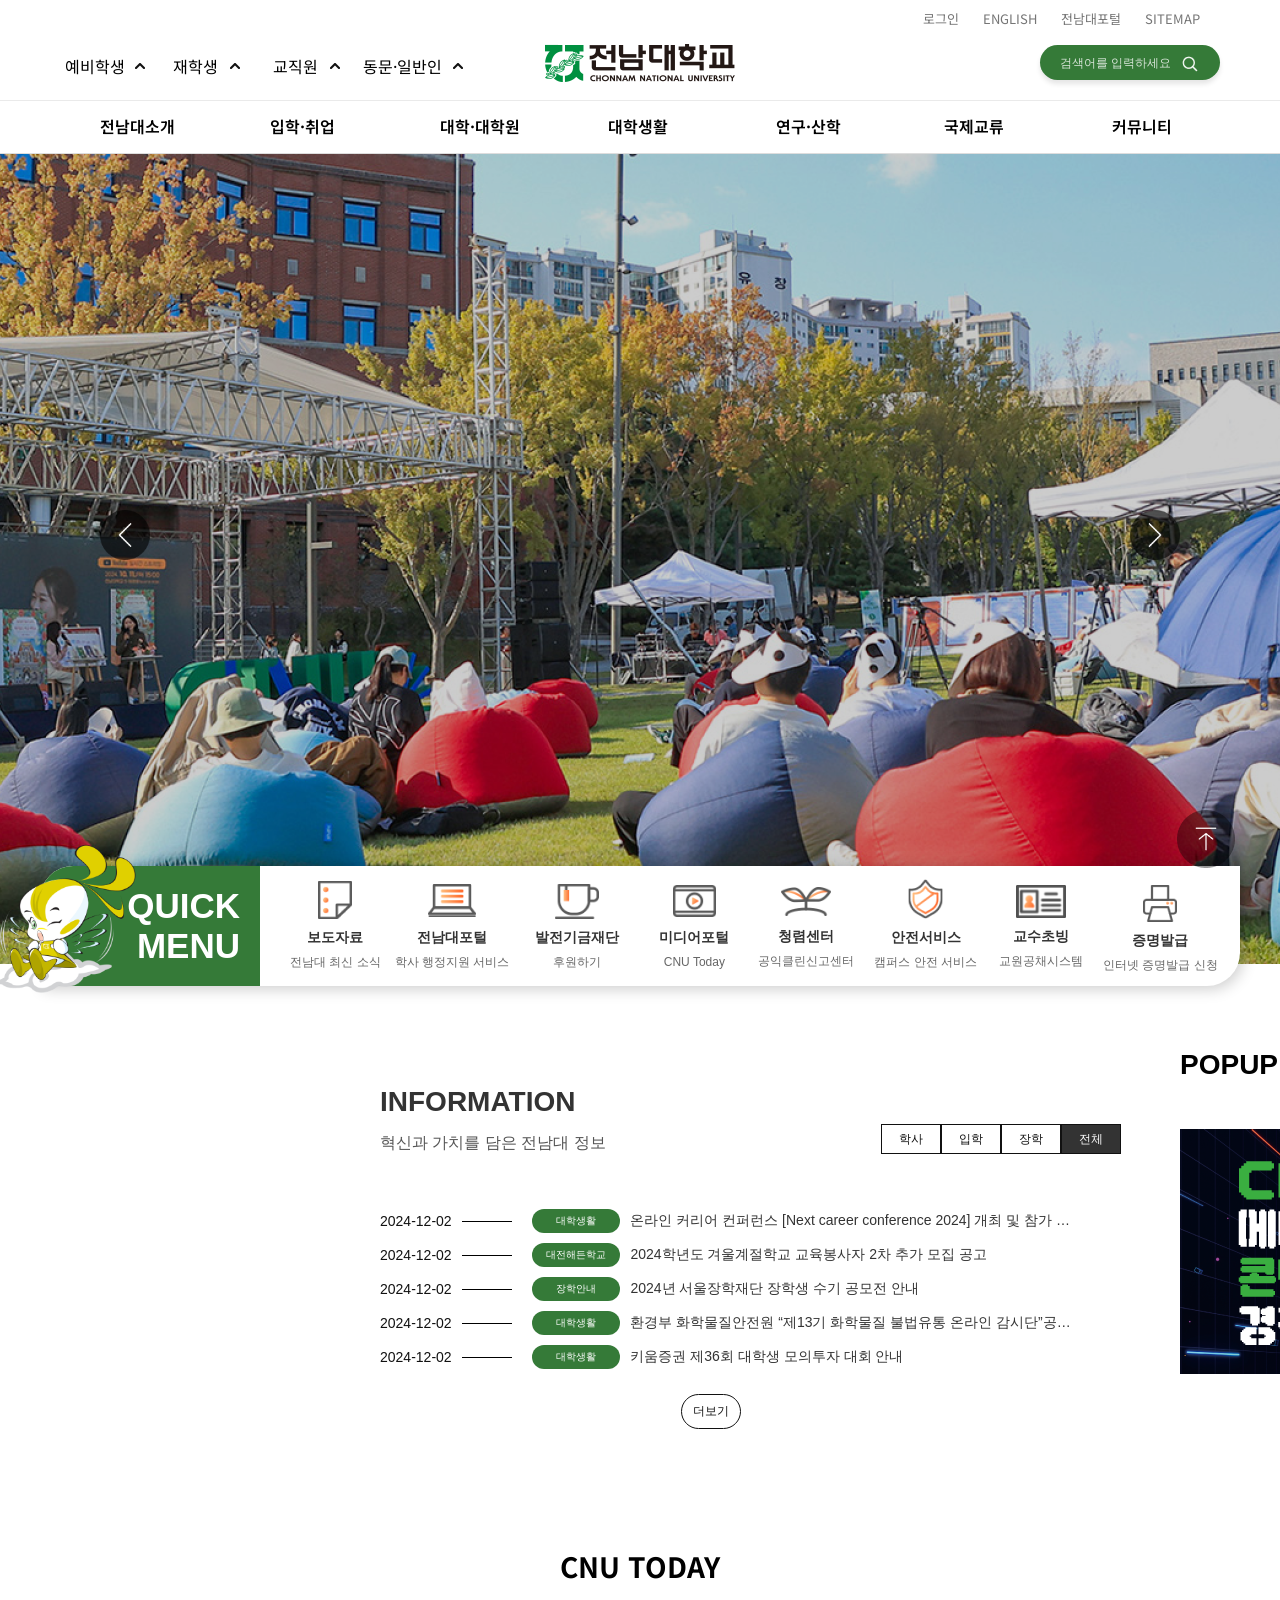
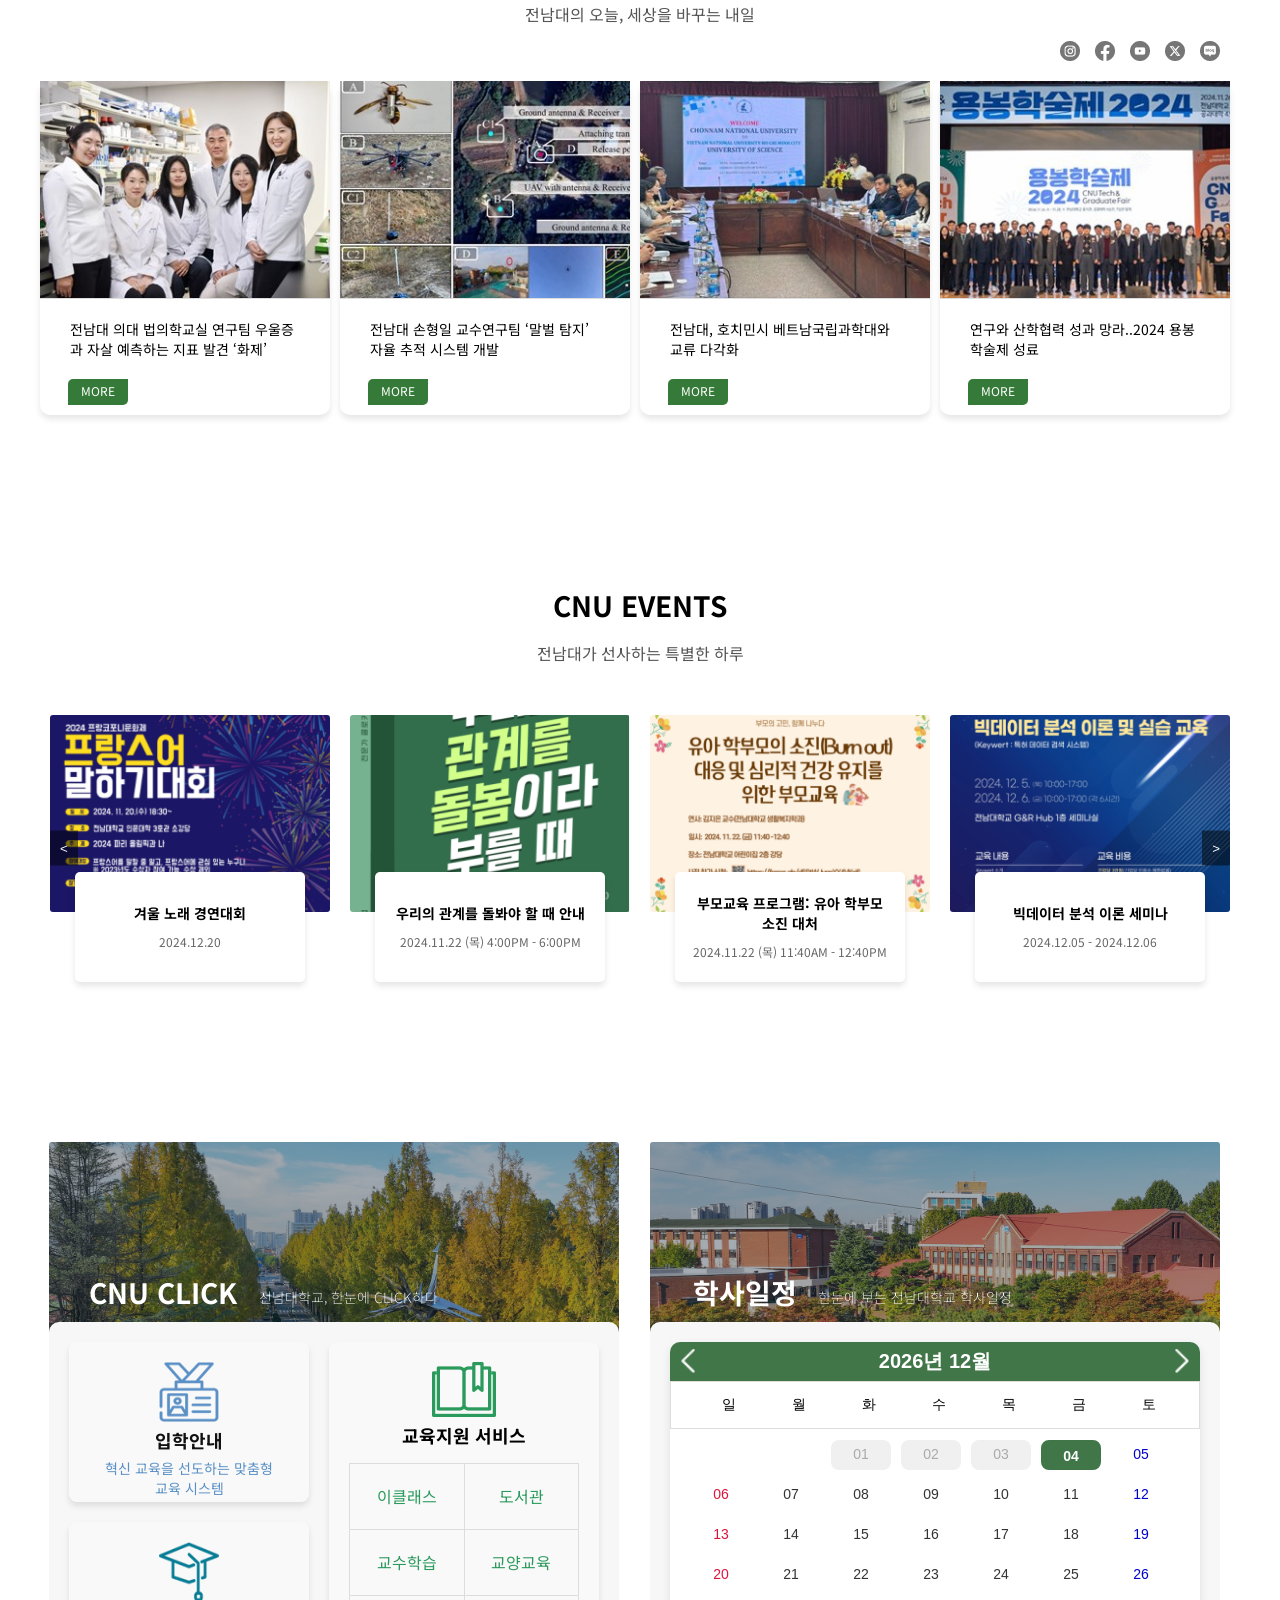
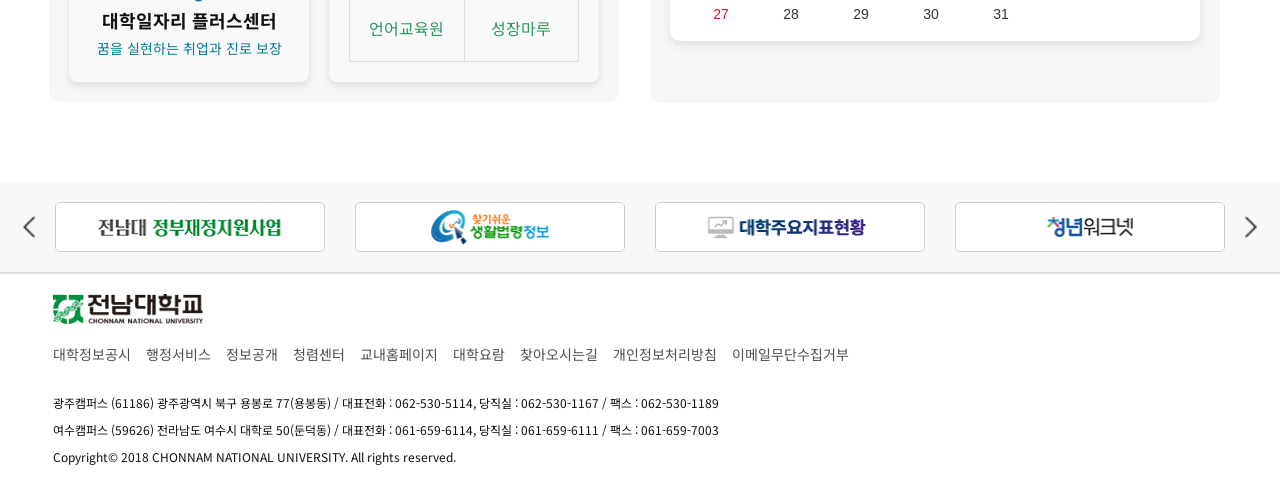
<file: index.html>
<!DOCTYPE html>
<html lang="ko">

<head>
    <meta charset="UTF-8">
    <meta name="viewport" content="width=device-width, initial-scale=1.0">
    <title>CHONNAM NATIONAL UNIVERSITY</title>
    <link rel="stylesheet" href="./css/style.css">
    <script src="./js/jquery-1.9.1.min.js"></script>
    <script type="text/javascript" src="js/jquery.easing.1.3.js"></script>
    <script type="text/javascript" src="js/prefixfree.min.js"></script>
    <script src="./js/script.js"></script>
    <script type="text/javascript" src="https://dapi.kakao.com/v2/maps/sdk.js?appkey=ef06ea5c7c40dff08149bebbe4b039a8"></script>
</head>

<body>
    <div id="top_btn">
        <a href="#"><img src="./img/top_btn.png" width="60" height="60" alt="top_btn"></a>
    </div>
    <header id="header_wrap">
        <div id="header_fixed">
            <div id="header">
                <div id="gnb">
                    <ul class="top_gnb">
                        <li class="freshman_quick">
                            <a href="#none">
                                <span>예비학생</span>
                            </a>
                            <div class="quick_wrap" id="freshman_wrap">
                                <div class="quick_inner_wrap">
                                    <ul>
                                        <li>
                                            <a href="https://admission.jnu.ac.kr/" target="_blank" title="새창열림">학부입학</a>
                                        </li>
                                        <li>
                                            <a href="https://ao.jnu.ac.kr/" target="_blank" title="새창열림">원클릭서비스</a>
                                        </li>
                                        <li>
                                            <a href="https://international.jnu.ac.kr/" target="_blank"
                                                title="새창열림">외국인입학</a>
                                        </li>
                                        <li>
                                            <a href="https://cnutour.jnu.ac.kr/" target="_blank"
                                                title="새창열림">캠퍼스투어신청</a>
                                        </li>
                                    </ul>
                                    <button class="close"></button>
                                </div>
                            </div>
                        </li>
                        <li class="student_quick_on">
                            <a href="#none">
                                <span>재학생</span>
                            </a>
                            <div class="quick_wrap" id="student_wrap">
                                <div class="quick_inner_wrap">
                                    <ul>
                                        <li>
                                            <a href="https://help.jnu.ac.kr/" target="_blank" title="새창열림">원격지원</a>
                                        </li>
                                        <li>
                                            <a href="https://lib.jnu.ac.kr/"        target="_blank" title="새창열림">도서관</a>
                                        </li>
                                        <li>
                                            <a href="https://lec.jnu.ac.kr/" target="_blank" title="새창열림">언어교육원</a>
                                        </li>
                                        <li>
                                            <a href="https://sisul.jnu.ac.kr/" target="_blank" title="새창열림">시설물바로고치미</a>
                                        </li>
                                        <li>
                                            <a href="https://www.jnu.ac.kr/MainUniLife/ProofIssue/RequestproofK"
                                                target="_blank" title="새창열림">증명발급</a>
                                        </li>
                                        <li>
                                            <a href="https://ile.jnu.ac.kr/" target="_blank" title="새창열림">교육혁신본부</a>
                                        </li>
                                        <li>
                                            <a href="https://international.jnu.ac.kr/" target="_blank"
                                                title="새창열림">국제협력본부</a>
                                        </li>
                                    </ul>
                                    <button class="close"></button>
                                </div>
                        </li>
                        <li class="teacher_quick">
                            <a href="#none">
                                <span>교직원</span>
                            </a>
                            <div class="quick_wrap" id="teacher_wrap">
                                <div class="quick_inner_wrap">
                                    <ul>
                                        <li>
                                            <a href="https://ile.jnu.ac.kr/" target="_blank" title="새창열림">교육혁신본부</a>
                                        </li>
                                        <li>
                                            <a href="https://lib.jnu.ac.kr/" target="_blank" title="새창열림">도서관</a>
                                        </li>
                                        <li>
                                            <a href="https://www.jnu.ac.kr/MainUniLife/InforService/PCHospital"
                                                target="_blank" title="새창열림">PC병원</a>
                                        </li>
                                        <li>
                                            <a href="https://www.jnu.ac.kr/MainUniLife/ProofIssue/RequestproofK"
                                                target="_blank" title="새창열림">증명발급</a>
                                        </li>
                                        <li>
                                            <a href="https://portal.jnu.ac.kr/Helpdesk/itsm/" target="_blank"
                                                title="새창열림">서비스데스크</a>
                                        </li>
                                        <li>
                                            <a href="http://sisul.jnu.ac.kr/" target="_blank" title="새창열림">시설물바로고치미</a>
                                        </li>
                                    </ul>
                                    <button class="close"></button>
                                </div>
                        </li>
                        <li class="normal_quick">
                            <a href="#none">
                                <span>동문·일반인</span>
                            </a>
                            <div class="quick_wrap" id="normal_wrap">
                                <div class="quick_inner_wrap">
                                    <ul>
                                        <li>
                                            <a href="http://home.jnu.ac.kr/" target="_blank" title="새창열림">총동창회</a>
                                        </li>
                                        <li>
                                            <a href="http://fund.jnu.ac.kr/" target="_blank" title="새창열림">발전기금</a>
                                        </li>
                                        <li>
                                            <a href="https://sle.jnu.ac.kr/" target="_blank" title="새창열림">평생교육원</a>
                                        </li>
                                        <li>
                                            <a href="http://sports.jnu.ac.kr/" target="_blank" title="새창열림">스포츠센터</a>
                                        </li>
                                    </ul>
                                    <button class="close"></button>
                                </div>
                            </div>
                        </li>
                    </ul>

                    <h1 class="logo">
                        <span>전남대학교</span>
                        <a href="https://www.jnu.ac.kr/jnumain.aspx">
                            <img src="./img/logo.png" width="190" height="38" alt="전남대학교 로고">
                        </a>
                    </h1>

                    <ul class="top_menu">
                        <li class="top_menu1"><a href="https://sso.jnu.ac.kr/Idp/Login.aspx">로그인</a></li>
                        <li class="top_menu2"><a href="https://global.jnu.ac.kr/jnumain_en.aspx">ENGLISH</a></li>
                        <li class="top_menu3"><a href="https://portal.jnu.ac.kr/">전남대포털</a></li>
                        <li class="top_menu4"><a href="https://www.jnu.ac.kr/MainGuide/Sitemap/Sitemap.aspx">SITEMAP</a>
                        </li>
                    </ul>

                    <div class="search">
                        <form action="https://search.jnu.ac.kr/search.jsp" method="post" name="search" target="_blank">
                            <input type="text" name="word" id="keyword" placeholder="검색어를 입력하세요.">
                            <button type="submit">
                                <img src="./img/search.png" alt="검색" />
                            </button>
                        </form>
                    </div>


                </div>

            </div>
            <!-- lnb영역 -->
            <nav id="top_menu_wrap">
                <div class="drop_bg"></div>
                <div class="bg_menu">
                    <ul class="depth">
                        <li><!-- menu1 -->
                            <a href="https://www.jnu.ac.kr/MainIntro/President/Greeting" class="depth_01_link">
                                <span class="depth_tit">전남대소개</span>
                            </a>
                            <div class="sub">
                                <div class="depth_info">
                                    <p>
                                        <strong>전남대소개</strong>
                                        <span>CHONNAM <br> NATIONAL UNIVERSITY</span>
                                    </p>
                                </div>
                                <div class="headerBg">
                                    <ul id="gnbMenu1" class="depth_02">
                                        <li>
                                            <a href="#none">
                                                <span>열린총장실</span>
                                            </a>
                                            <ul class="lnbMenu">
                                                <li>
                                                    <a href="#none">
                                                        <span>인사말</span>
                                                    </a>
                                                </li>
                                                <li>
                                                    <a href="#none">
                                                        <span>역대총장</span>
                                                    </a>
                                                </li>
                                                <li>
                                                    <a href="#none">
                                                        <span>총장동정</span>
                                                    </a>
                                                </li>
                                                <li>
                                                    <a href="#none">
                                                        <span>신문고</span>
                                                    </a>
                                                </li>
                                            </ul>
                                        </li>
                                        <li>
                                            <a href="#none">
                                                <span>대학소개</span>
                                            </a>
                                            <ul class="lnbMenu">
                                                <li>
                                                    <a href="#none">
                                                        <span>대학역사</span>
                                                    </a>
                                                </li>
                                                <li>
                                                    <a href="#none">
                                                        <span>대학상징</span>
                                                    </a>
                                                </li>
                                                <li>
                                                    <a href="#none">
                                                        <span>대학보도자료</span>
                                                    </a>
                                                </li>
                                                <li>
                                                    <a href="#none">
                                                        <span>대학현황</span>
                                                    </a>
                                                </li>
                                            </ul>
                                        </li>
                                        <li>
                                            <a href="#none">
                                                <span>대학기관</span>
                                            </a>
                                            <ul class="lnbMenu">
                                                <li>
                                                    <a href="#none">
                                                        <span>조직도</span>
                                                    </a>
                                                </li>
                                                <li>
                                                    <a href="#none">
                                                        <span>대학본부</span>
                                                    </a>
                                                </li>
                                                <li>
                                                    <a href="#none">
                                                        <span>지원시설</span>
                                                    </a>
                                                </li>
                                                <li>
                                                    <a href="#none">
                                                        <span>연구기관</span>
                                                    </a>
                                                </li>
                                            </ul>
                                        </li>
                                        <li>
                                            <a href="#none">
                                                <span>캠퍼스안내</span>
                                            </a>
                                            <ul class="lnbMenu">
                                                <li>
                                                    <a href="./index2.html">
                                                        <span>찾아오시는길</span>
                                                    </a>
                                                </li>
                                                <li>
                                                    <a href="#none">
                                                        <span>캠퍼스안내</span>
                                                    </a>
                                                </li>
                                                <li>
                                                    <a href="https://518trail.jnu.ac.kr/" target="_blank">
                                                        <span>전남대학교
                                                            민주길</span>
                                                    </a>
                                                </li>
                                                <li>
                                                    <a href="#none">
                                                        <span>교내주차</span>
                                                    </a>
                                                </li>
                                            </ul>
                                        </li>
                                    </ul>
                                </div>

                            </div>
                        </li>
                        <li><!-- menu2 -->
                            <a href="https://www.jnu.ac.kr/MainIntro/President/Greeting" class="depth_01_link">
                                <span class="depth_tit">입학·취업</span>
                            </a>
                            <div class="sub">
                                <div class="depth_info">
                                    <p>
                                        <strong>입학·취업</strong>
                                        <span>CHONNAM NATIONAL UNIVERSITY</span>
                                    </p>
                                </div>
                                <div class="headerBg">
                                    <ul id="gnbMenu2" class="depth_03">
                                        <li>
                                            <a href="#none">
                                                <span>입학안내</span>
                                            </a>
                                            <ul class="lnbMenu">
                                                <li>
                                                    <a href="#none">
                                                        <span>학부입시</span>
                                                    </a>
                                                </li>
                                                <li>
                                                    <a href="#none">
                                                        <span>대학원입시</span>
                                                    </a>
                                                </li>
                                                <li>
                                                    <a href="#none">
                                                        <span>원클릭서비스</span>
                                                    </a>
                                                </li>
                                                <li>
                                                    <a href="#none">
                                                        <span>International
                                                            Admission</span>
                                                    </a>
                                                </li>
                                            </ul>
                                        </li>
                                        <li>
                                            <a href="#none">
                                                <span>취업안내</span>
                                            </a>
                                            <ul class="lnbMenu">
                                                <li>
                                                    <a href="#none">
                                                        <span>취업·진로포털</span>
                                                    </a>
                                                </li>
                                                <li>
                                                    <a href="#none">
                                                        <span>현장실습</span>
                                                    </a>
                                                </li>
                                                <li>
                                                    <a href="#none">
                                                        <span>대학일자리플러스센터 재학생 맞춤형 고용서비스</span>
                                                    </a>
                                                </li>
                                                <li>
                                                    <a href="#none">
                                                        <span>구인신청</span>
                                                    </a>
                                                </li>
                                            </ul>
                                        </li>
                                    </ul>
                                </div>

                            </div>
                        </li>
                        <li><!-- menu3 -->
                            <a href="https://www.jnu.ac.kr/MainUniversity/University/Uni_Total" class="depth_02_link">
                                <span class="depth_tit">대학·대학원</span>
                            </a>
                            <div class="sub">
                                <div class="depth_info">
                                    <p>
                                        <strong>대학·대학원</strong>
                                        <span>CHONNAM NATIONAL UNIVERSITY</span>
                                    </p>
                                </div>
                                <div class="headerBg">
                                    <ul id="gnbMenu3" class="depth_04">
                                        <li>
                                            <a href="#none">
                                                <span>대학·학부</span>
                                            </a>
                                        </li>
                                        <li>
                                            <a href="https://www.jnu.ac.kr/MainUniversity/University/Uni_Total"
                                                target="_blank">
                                                <span>대학·학부(과)</span>
                                            </a>
                                            <ul class="lnbMenu">
                                                <li>
                                                    <a href="https://www.jnu.ac.kr/MainUniversity/University/Uni_Total"
                                                        target="_blank">
                                                        <span>대학·학부(과)</span>
                                                    </a>
                                                </li>
                                                <li>
                                                    <a href="#none">
                                                        <span>간호대학</span>
                                                    </a>
                                                </li>
                                                <li>
                                                    <a href="#none">
                                                        <span>경영대학</span>
                                                    </a>
                                                </li>
                                                <li>
                                                    <a href="#none">
                                                        <span>공과대학</span>
                                                    </a>
                                                </li>
                                                <li>
                                                    <a href="#none">
                                                        <span>농업생명과학대학</span>
                                                    </a>
                                                </li>
                                            </ul>
                                        </li>
                                        <li>
                                            <a href="https://webgs.jnu.ac.kr/IndexMain.aspx">
                                                <span>대학원</span>
                                            </a>
                                        </li>
                                        <li>
                                            <a href="#none">
                                                <span>전문대학원</span>
                                            </a>
                                            <ul class="lnbMenu">
                                                <li>
                                                    <a href="#none">
                                                        <span>경영전문대학원</span>
                                                    </a>
                                                </li>
                                                <li>
                                                    <a href="#none">
                                                        <span>문화전문대학원</span>
                                                    </a>
                                                </li>
                                                <li>
                                                    <a href="#none">
                                                        <span>치의학전문대학원</span>
                                                    </a>
                                                </li>
                                                <li>
                                                    <a href="#none">
                                                        <span>법학전문대학원</span>
                                                    </a>
                                                </li>
                                            </ul>
                                        </li>
                                        <li>
                                            <a href="#none">
                                                <span>특수대학원</span>
                                            </a>
                                            <ul class="lnbMenu">
                                                <li>
                                                    <a href="#none">
                                                        <span>교육대학원</span>
                                                    </a>
                                                </li>
                                                <li>
                                                    <a href="#none">
                                                        <span>산업대학원</span>
                                                    </a>
                                                </li>
                                                <li>
                                                    <a href="#none">
                                                        <span>정책대학원</span>
                                                    </a>
                                                </li>
                                                <li>
                                                    <a href="#none">
                                                        <span>식물방역대학원</span>
                                                    </a>
                                                </li>
                                            </ul>
                                        </li>
                                    </ul>
                                </div>

                            </div>
                        </li>
                        <li><!-- menu4 -->
                            <a href="https://www.jnu.ac.kr/WebApp/web/HOM/TOP/Schedule300.aspx" class="depth_04_link">
                                <span class="depth_tit">대학생활</span>
                            </a>
                            <div class="sub">
                                <div class="depth_info">
                                    <p>
                                        <strong>대학생활</strong>
                                        <span>CHONNAM NATIONAL UNIVERSITY
                                        </span>
                                    </p>
                                </div>
                                <div class="headerBg">
                                    <ul id="gnbMenu4" class="depth_05">
                                        <li>
                                            <a href="#none">
                                                <span>학사정보</span>
                                            </a>
                                            <ul class="lnbMenu">
                                                <li>
                                                    <a href="#none">
                                                        <span>학사일정</span>
                                                    </a>
                                                </li>
                                                <li>
                                                    <a href="#none">
                                                        <span>수강신청</span>
                                                    </a>
                                                </li>
                                                <li>
                                                    <a href="#none">
                                                        <span>수업성적</span>
                                                    </a>
                                                </li>
                                                <li>
                                                    <a href="#none">
                                                        <span>학적</span>
                                                    </a>
                                                </li>
                                            </ul>
                                        </li>
                                        <li>
                                            <a href="#none">
                                                <span>장학/학자금융자</span>
                                            </a>
                                            <ul class="lnbMenu">
                                                <li>
                                                    <a href="#none">
                                                        <span>장학일반</span>
                                                    </a>
                                                </li>
                                                <li>
                                                    <a href="#none">
                                                        <span>교내장학금</span>
                                                    </a>
                                                </li>
                                                <li>
                                                    <a href="#none">
                                                        <span>교외장학금</span>
                                                    </a>
                                                </li>
                                                <li>
                                                    <a href="#none">
                                                        <span>학자금대출안내</span>
                                                    </a>
                                                </li>
                                            </ul>
                                        </li>
                                        <li>
                                            <a href="#none">
                                                <span>교육지원</span>
                                            </a>
                                            <ul class="lnbMenu">
                                                <li>
                                                    <a href="#none">
                                                        <span>인재상 및 핵심역량</span>
                                                    </a>
                                                </li>
                                                <li>
                                                    <a href="#none">
                                                        <span>교육과정</span>
                                                    </a>
                                                </li>
                                                <li>
                                                    <a href="">
                                                        <span>평생교육사자격제도</span>
                                                    </a>
                                                </li>
                                                <li>
                                                    <a href="">
                                                        <span>학점은행제</span>
                                                    </a>
                                                </li>
                                            </ul>
                                        </li>
                                        <li>
                                            <a href="#none">
                                                <span>교직정보</span>
                                            </a>
                                            <ul class="lnbMenu">
                                                <li>
                                                    <a href="#none">
                                                        <span>교직과정</span>
                                                    </a>
                                                </li>
                                                <li>
                                                    <a href="#none">
                                                        <span>입학년도 결정기준</span>
                                                    </a>
                                                </li>
                                                <li>
                                                    <a href="#none">
                                                        <span>교직이수자선발</span>
                                                    </a>
                                                </li>
                                                <li>
                                                    <a href="#none">
                                                        <span>교원자격증 취득요건</span>
                                                    </a>
                                                </li>
                                            </ul>
                                        </li>
                                        <li>
                                            <a href="#none">
                                                <span>후생복지</span>
                                            </a>
                                            <ul class="lnbMenu">
                                                <li>
                                                    <a href="#none">
                                                        <span>학교버스</span>
                                                    </a>
                                                </li>
                                                <li>
                                                    <a href="#none">
                                                        <span>도서관이용</span>
                                                    </a>
                                                </li>
                                                <li>
                                                    <a href="#none">
                                                        <span>생활관(기숙사)</span>
                                                    </a>
                                                </li>
                                            </ul>
                                        </li>
                                    </ul>
                                </div>

                            </div>
                        </li>
                        <li><!-- menu5 -->
                            <a href="https://sanhak.jnu.ac.kr/sanhak/index.do" class="depth_05_link">
                                <span class="depth_tit">연구·산학</span>
                            </a>
                            <div class="sub">
                                <div class="depth_info">
                                    <p>
                                        <strong>연구·산학</strong>
                                        <span>CHONNAM NATIONAL UNIVERSITY
                                        </span>
                                    </p>
                                </div>
                                <div class="headerBg">
                                    <ul id="gnbMenu5" class="depth_06">
                                        <li>
                                            <a href="#none">
                                                <span>연구소식</span>
                                            </a>
                                        </li>
                                        <li>
                                            <a href="#none">
                                                <span>SciVal(연구성과분석솔루션)산학협력단</span>
                                            </a>
                                            <ul class="lnbMenu">
                                                <li>
                                                    <a href="#none">
                                                        <span>연구지원 및 산학협력</span>
                                                    </a>
                                                </li>
                                                <li>
                                                    <a href="#none">
                                                        <span>지적재산권</span>
                                                    </a>
                                                </li>
                                                <li>
                                                    <a href="#none">
                                                        <span>기술이전</span>
                                                    </a>
                                                </li>
                                                <li>
                                                    <a href="#none">
                                                        <span>창업보육</span>
                                                    </a>
                                                </li>
                                            </ul>
                                        </li>
                                        <li>
                                            <a href="#none">
                                                <span>연구소 및 사업단</span>
                                            </a>
                                            <ul class="lnbMenu">
                                                <li>
                                                    <a href="#none">
                                                        <span>연구소현황</span>
                                                    </a>
                                                </li>
                                                <li>
                                                    <a href="#none">
                                                        <span>사업단현황</span>
                                                    </a>
                                                </li>
                                            </ul>
                                        </li>
                                        <li>
                                            <a href="#none">
                                                <span>연구지원시설</span>
                                            </a>
                                            <ul class="lnbMenu">
                                                <li>
                                                    <a href="#none">
                                                        <span>공동실험실습관</span>
                                                    </a>
                                                </li>
                                                <li>
                                                    <a href="#none">
                                                        <span>연구실안전관리센터</span>
                                                    </a>
                                                </li>
                                                <li>
                                                    <a href="#none">
                                                        <span>인프라활용지원센터</span>
                                                    </a>
                                                </li>
                                            </ul>
                                        </li>
                                    </ul>
                                </div>

                            </div>
                        </li>
                        <li><!-- menu6 -->
                            <a href="https://international.jnu.ac.kr/IndexMain.aspx" class="depth_06_link">
                                <span class="depth_tit" id="international">국제교류</span>
                            </a>
                        </li>
                        <li><!-- menu7 -->
                            <a href="https://www.jnu.ac.kr/WebApp/web/HOM/COM/Board/board.aspx?boardID=5"
                                class="depth_07_link">
                                <span class="depth_tit">커뮤니티</span>
                            </a>
                            <div class="sub">
                                <div class="depth_info">
                                    <p>
                                        <strong>커뮤니티</strong>
                                        <span>CHONNAM NATIONAL UNIVERSITY</span>
                                    </p>
                                </div>
                                <div class="headerBg">
                                    <ul id="gnbMenu7" class="depth_08">
                                        <li>
                                            <a href="#none">
                                                <span>공지사항</span>
                                            </a>
                                            <ul class="lnbMenu">
                                                <li>
                                                    <a href="#none">
                                                        <span>공지사항</span>
                                                    </a>
                                                </li>
                                                <li>
                                                    <a href="#none">
                                                        <span>코로나19 안내</span>
                                                    </a>
                                                </li>
                                            </ul>
                                        </li>
                                        <li>
                                            <a href="#none">
                                                <span>묻고답하기</span>
                                            </a>
                                            <ul class="lnbMenu">
                                                <li>
                                                    <a href="#none">
                                                        <span>FAQ</span>
                                                    </a>
                                                </li>
                                                <li>
                                                    <a href="#none">
                                                        <span>Q&A</span>
                                                    </a>
                                                </li>
                                            </ul>
                                        </li>
                                        <li>
                                            <a href="#none">
                                                <span>생활광장</span>
                                            </a>
                                            <ul class="lnbMenu">
                                                <li>
                                                    <a href="#none">
                                                        <span>알뜰장터</span>
                                                    </a>
                                                </li>
                                                <li>
                                                    <a href="#none">
                                                        <span>주거정보</span>
                                                    </a>
                                                </li>
                                                <li>
                                                    <a href="#none">
                                                        <span>아르바이트</span>
                                                    </a>
                                                </li>
                                            </ul>
                                        </li>
                                        <li>
                                            <a href="#none">
                                                <span>사랑방</span>
                                            </a>
                                            <ul class="lnbMenu">
                                                <li>
                                                    <a href="#none">
                                                        <span>인터넷은사랑을싣고</span>
                                                    </a>
                                                </li>
                                                <li>
                                                    <a href="#none">
                                                        <span>칭찬릴레이(이달의 전남대인)</span>
                                                    </a>
                                                </li>
                                            </ul>
                                        </li>
                                        <li>
                                            <a href="#none">
                                                <span>자료실</span>
                                            </a>
                                            <ul class="lnbMenu">
                                                <li>
                                                    <a href="#none">
                                                        <span>학부서식</span>
                                                    </a>
                                                </li>
                                                <li>
                                                    <a href="#none">
                                                        <span>대학원서식</span>
                                                    </a>
                                                </li>
                                            </ul>
                                        </li>
                                    </ul>
                                </div>
                            </div>
                        </li>
                    </ul>
                </div>
            </nav>
        </div>
    </header>
    <div id="wrap">
        <div id="brandVisual">
            <ul>
                <li class="visual_0"><a href="#none">배너이미지1</a></li>
                <li class="visual_1"><a href="#none">배너이미지2</a></li>
                <li class="visual_2"><a href="#none">배너이미지3</a></li>
            </ul>
        </div>

        <div class="btnImg">
            <img src="./img/slide_left.png" class="prev" width="50" height="50" alt="" />
            <img src="./img/slide_right.png" class="next" width="50" height="50" alt="" />

        </div>

        <ul id="buttonList">
            <li><a href="#none">배너1</a></li>
            <li><a href="#none">배너2</a></li>
            <li><a href="#none">배너3</a></li>
        </ul>
    </div>
    <button id="playPauseBtn" class="play" no-repeat center center;></button>

    <!-- quick-menu section -->
    <section class="quick-menu">
        <div class="quick-menu-wrapper">
            <img src="./img/quick-icon.png" alt="Quick Menu Icon">
            <div class="quick-menu-icon">
                <p>QUICK<br>MENU</p>
            </div>
            <ul class="quick-menu-list">
                <li class="news-icon">
                    <a href="https://www.jnu.ac.kr/WebApp/web/HOM/COM/Board/board.aspx?boardID=49">
                        <img src="./img/news-icon.png" alt="보도자료">
                        <p>보도자료</p>
                        <span>전남대 최신 소식</span>
                    </a>
                </li>
                <li class="portal-icon">
                    <a href="https://sso.jnu.ac.kr/Idp/Login.aspx">
                        <img src="./img/portal-icon.png" alt="전남대포털">
                        <p>전남대포털</p>
                        <span>학사 행정지원 서비스</span>
                    </a>
                </li>
                <li class="donation-icon">
                    <a href="https://fund.jnu.ac.kr/fund/index.do">
                        <img src="./img/donation-icon.png" alt="발전기금재단">
                        <p>발전기금재단</p>
                        <span>후원하기</span>
                    </a>
                </li>
                <li class="media-icon">
                    <a href="https://cnutoday.jnu.ac.kr/IndexMain.aspx">
                        <img src="./img/media-icon.png" alt="미디어포털">
                        <p>미디어포털</p>
                        <span>CNU Today</span>
                    </a>
                </li>
                <li class="complaint-icon">
                    <a href="https://www.jnu.ac.kr/MainUniversity30/Clean/Clean_Guide">
                        <img src="./img/complaint-icon.png" alt="청렴센터">
                        <p>청렴센터</p>
                        <span>공익클린신고센터</span>
                    </a>
                </li>
                <li class="safety-icon">
                    <a href="https://www.jnu.ac.kr/MainIntro/CampusInfo/CampusSafeService">
                        <img src="./img/safety-icon.png" alt="안전서비스">
                        <p>안전서비스</p>
                        <span>캠퍼스 안전 서비스</span>
                    </a>
                </li>
                <li class="professor-icon">
                    <a href="https://hangj.jnu.ac.kr/iciw/index.aspx">
                        <img src="./img/professor-icon.png" alt="교수추천">
                        <p>교수초빙</p>
                        <span>교원공채시스템</span>
                    </a>
                </li>
                <li class="certificate-icon">
                    <a href="https://www.jnu.ac.kr/MainUniLife/ProofIssue/RequestproofK">
                        <img src="./img/certificate-icon.png" alt="증명발급">
                        <p>증명발급</p>
                        <span>인터넷 증명발급 신청</span>
                    </a>
                </li>
            </ul>
        </div>
    </section>


    <!-- information & popup zone -->
    <section class="information">
        <h2>INFORMATION</h2>
        <p class="subtitle">혁신과 가치를 담은 전남대 정보</p>
        <div class="menu-buttons">
            <button id="academicBtn">학사</button>
            <button id="admissionBtn">입학</button>
            <button id="scholarshipBtn">장학</button>
            <button id="allBtn">전체</button>
        </div>

        <div class="information-list">

            <!-- 학사 관련 공지사항 -->
            <div id="academic-notices" class="notice-category">
                <div class="information-wrapper">
                    <ul>
                        <li class="academic-notices1">
                            <a href="#none">
                                <span class="board-date">2024-02-06
                                    <img class="line-image" src="./img/information_line.png" alt="line">
                                </span>
                                <div class="category">
                                    <p>대학생활</p>
                                </div>
                                <h3 class="board-title">2024학년도 대학생활자료 안내</h3>
                            </a>
                        </li>
                    </ul>
                </div>
            </div>

            <!-- 입학 관련 공지사항 -->
            <div id="admission-notices" class="notice-category">
                <div class="information-wrapper">
                    <ul>
                        <li class="admission-notices1">
                            <a href="#none">
                                <span class="board-date">2024-12-02
                                    <img class="line-image" src="./img/information_line.png" alt="line">
                                </span>
                                <div class="category">
                                    <p>공통</p>
                                </div>
                                <h3 class="board-title">2025학년도 수시모집 학생부위주전형 면접 응시 확인서 출력 안내</h3>
                            </a>
                        </li>
                        <li class="admission-notices2">
                            <a href="#none">
                                <span class="board-date">2024-11-27
                                    <img class="line-image" src="./img/information_line.png" alt="line">
                                </span>
                                <div class="category">
                                    <p>공통</p>
                                </div>
                                <h3 class="board-title">수험생 및 수험생 가족 생활관 이용 안내</h3>
                            </a>
                        </li>
                        <li class="admission-notices3">
                            <a href="#none">
                                <span class="board-date">2024-11-24
                                    <img class="line-image" src="./img/information_line.png" alt="line">
                                </span>
                                <div class="category">
                                    <p>일반/학사편입</p>
                                </div>
                                <h3 class="board-title">2025학년도 편입학(일반/학사)전형 모집요강 공고</h3>
                            </a>
                        </li>
                        <li class="admission-notices4">
                            <a href="#none">
                                <span class="board-date">2024-11-18
                                    <img class="line-image" src="./img/information_line.png" alt="line">
                                </span>
                                <div class="category">
                                    <p>수시모집</p>
                                </div>
                                <h3 class="board-title">2025학년도 수시모집 면접 및 실기고사 응시확인서 출력 안내</h3>
                            </a>
                        </li>
                        <li class="admission-notices5">
                            <a href="#none">
                                <span class="board-date">2024-11-12
                                    <img class="line-image" src="./img/information_line.png" alt="line">
                                </span>
                                <div class="category">
                                    <p>수시모집</p>
                                </div>
                                <h3 class="board-title">2025학년도 수시모집 예·체능계 실기고사 수험생 안내사항(시간 및 장소)</h3>
                            </a>
                        </li>
                    </ul>
                </div>
            </div>

            <!-- 장학 관련 공지사항 -->
            <div id="scholarship-notices" class="notice-category">
                <div class="information-wrapper">
                    <ul>
                        <li class="scholarship-notices1">
                            <a href="#none">
                                <span class="board-date">2024-12-02
                                    <img class="line-image" src="./img/information_line.png" alt="line">
                                </span>
                                <div class="category">
                                    <p>장학안내</p>
                                </div>
                                <h3 class="board-title">2024년 서울장학재단 장학생 수기 공모전 안내</h3>
                            </a>
                        </li>
                        <li class="scholarship-notices2">
                            <a href="#none">
                                <span class="board-date">2024-11-29
                                    <img class="line-image" src="./img/information_line.png" alt="line">
                                </span>
                                <div class="category">
                                    <p>장학안내</p>
                                </div>
                                <h3 class="board-title">2024학년도 2학기 다문화ㆍ탈북학생 멘토링(대학원) 장학금 멘토 활동시간 연장</h3>
                            </a>
                        </li>
                        <li class="scholarship-notices3">
                            <a href="#none">
                                <span class="board-date">2024-11-29
                                    <img class="line-image" src="./img/information_line.png" alt="line">
                                </span>
                                <div class="category">
                                    <p>장학안내</p>
                                </div>
                                <h3 class="board-title">2024학년도 2학기 한국장학재단 교내 국가근로장학금 장학생 월별 최대 활동시간 변경 안내</h3>
                            </a>
                        </li>
                        <li class="scholarship-notices4">
                            <a href="#none">
                                <span class="board-date">2024-11-29
                                    <img class="line-image" src="./img/information_line.png" alt="line">
                                </span>
                                <div class="category">
                                    <p>장학안내</p>
                                </div>
                                <h3 class="board-title">2024학년도 2학기 다문화ㆍ탈북학생 멘토링 장학금 멘토 활동시간 연장</h3>
                            </a>
                        </li>
                        <li class="scholarship-notices5">
                            <a href="#none">
                                <span class="board-date">2024-11-29
                                    <img class="line-image" src="./img/information_line.png" alt="line">
                                </span>
                                <div class="category">
                                    <p>장학안내</p>
                                </div>
                                <h3 class="board-title">2024학년도 2학기 대학생 청소년 교육지원사업 장학금 멘토 활동시간 연장</h3>
                            </a>
                        </li>
                    </ul>
                </div>
            </div>


            <!-- 전체 관련 공지사항 -->
            <div id="all-notices" class="notice-category">
                <div class="information-wrapper">
                    <ul>
                        <li class="all-notices1">
                            <a href="#none">
                                <span class="board-date">2024-12-02
                                    <img class="line-image" src="./img/information_line.png" alt="line">
                                </span>
                                <div class="category">
                                    <p>대학생활</p>
                                </div>
                                <h3 class="board-title">온라인 커리어 컨퍼런스 [Next career conference 2024] 개최 및 참가 안내</h3>
                            </a>
                        </li>
                        <li class="all-notices2">
                            <a href="#none">
                                <span class="board-date">2024-12-02
                                    <img class="line-image" src="./img/information_line.png" alt="line">
                                </span>
                                <div class="category">
                                    <p>대전해든학교</p>
                                </div>
                                <h3 class="board-title">2024학년도 겨울계절학교 교육봉사자 2차 추가 모집 공고</h3>
                            </a>
                        </li>
                        <li class="all-notices3">
                            <a href="#none">
                                <span class="board-date">2024-12-02
                                    <img class="line-image" src="./img/information_line.png" alt="line">
                                </span>
                                <div class="category">
                                    <p>장학안내</p>
                                </div>
                                <h3 class="board-title">2024년 서울장학재단 장학생 수기 공모전 안내</h3>
                            </a>
                        </li>
                        <li class="all-notices4">
                            <a href="#none">
                                <span class="board-date">2024-12-02
                                    <img class="line-image" src="./img/information_line.png" alt="line">
                                </span>
                                <div class="category">
                                    <p>대학생활</p>
                                </div>
                                <h3 class="board-title">환경부 화학물질안전원 “제13기 화학물질 불법유통 온라인 감시단”공개 모집</h3>
                            </a>
                        </li>
                        <li class="all-notices5">
                            <a href="#none">
                                <span class="board-date">2024-12-02
                                    <img class="line-image" src="./img/information_line.png" alt="line">
                                </span>
                                <div class="category">
                                    <p>대학생활</p>
                                </div>
                                <h3 class="board-title">키움증권 제36회 대학생 모의투자 대회 안내</h3>
                            </a>
                        </li>
                    </ul>
                </div>
            </div>
            <div class="more">
                <button id="more-buttons">
                    <p>더보기</p>
                </button>
            </div>
        </div>
        <div class="visual1">
            <h1>POPUP</h1>
            <ul>
              <li class="visu_1" style="left: 0">
                <div class="section1"></div>
              </li>
              <li class="visu_2">
                <div class="section2"></div>
              </li>
              <li class="visu_3">
                <div class="section3"></div>
              </li>
              <li class="visu_4">
                <div class="section4"></div>
              </li>
              <li class="visu_5">
                <div class="section5"></div>
              </li>
            </ul>
            <div id="section_arrow">
              <div class="arrow1">
                <div class="arrow1_1">
                  <div class="arrow1_1_center">
                    <img
                      src="./img/arrow1.png"
                      width="16"
                      height="16"
                      alt=""
                      class="prev fl"
                    />
                    <img
                      src="./img/arrow2.png"
                      width="16"
                      height="16"
                      alt=""
                      class="next fr"
                    />
                  </div>
                </div>
              </div>
            </div>
            <div class="section_number">
              <p class="bl">01/05</p>
              <p>02/05</p>
              <p>03/05</p>
              <p>04/05</p>
              <p>05/05</p>
            </div>
          </div>
    </section>
    <div class="slider-container">
        <h2 class="slider-title">CNU TODAY</h2>
        <p class="subtitle">전남대의 오늘, 세상을 바꾸는 내일</p>
        <div  id="sns">
            <a href="https://www.instagram.com/chonnam_univ/" target="_blank">
                <img src="./img/insta.png" alt="sns">
            </a>
            <a href="https://www.facebook.com/ChonnamUniv/" target="_blank">
                <img src="./img/facebook.png" alt="sns">
            </a>
            <a href="https://www.youtube.com/user/yesCNU" target="_blank">
                <img src="./img/youtube.png" alt="sns">
            </a>
            <a href="https://x.com/yesCNU?mx=2" target="_blank">
                <img src="./img/X.png" alt="sns">
            </a>
            <a href="https://blog.naver.com/yeschonnam" target="_blank">
                <img src="./img/blog.png" alt="sns">
            </a>
        </div>
        <div class="slider">
          <div class="slider-track">
            <div class="slider-item">
              <img src="./img/card1.jpg" alt="Card 1">
              <div class="card-content">
                <p>전남대 의대 법의학교실 연구팀 우울증과 자살 예측하는 지표 발견 ‘화제’</p>
                <a href="#none" class="more-btn">MORE</a>
              </div>
            </div>
            <div class="slider-item">
              <img src="./img/card2.jpg" alt="Card 2">
              <div class="card-content">
                <p>전남대 손형일 교수연구팀 ‘말벌 탐지’ 자율 추적 시스템 개발</p>
                <a href="#none" class="more-btn">MORE</a>
              </div>
            </div>
            <div class="slider-item">
              <img src="./img/card3.jpg" alt="Card 3">
              <div class="card-content">
                <p>전남대, 호치민시 베트남국립과학대와 교류 다각화</p>
                <a href="#none" class="more-btn">MORE</a>
              </div>
            </div>
            <div class="slider-item">
              <img src="./img/card4.jpg" alt="Card 4">
              <div class="card-content">
                <p>연구와 산학협력 성과 망라..2024 용봉학술제 성료</p>
                <a href="#none" class="more-btn">MORE</a>
              </div>
            </div>
          </div>
        </div>
    </div>
    <div class="event-container">
        <h2 class="event-title">CNU EVENTS</h2>
        <p class="event-subtitle">전남대가 선사하는 특별한 하루</p>
        <div class="event-slider">
          <button class="slider-prev-btn">&lt;</button>
          <div class="slider-track">
            <div class="event-card">
              <img src="./img/events1.png" alt="Event 1">
              <div class="card-info">
                <p class="card-title">겨울 노래 경연대회</p>
                <p class="card-date">2024.12.20</p>
              </div>
            </div>
            <div class="event-card">
              <img src="./img/events2.png" alt="Event 2">
              <div class="card-info">
                <p class="card-title">우리의 관계를 돌봐야 할 때 안내</p>
                <p class="card-date">2024.11.22 (목) 4:00PM - 6:00PM</p>
              </div>
            </div>
            <div class="event-card">
              <img src="./img/events3.png" alt="Event 3">
              <div class="card-info">
                <p class="card-title">부모교육 프로그램: 유아 학부모 소진 대처</p>
                <p class="card-date">2024.11.22 (목) 11:40AM - 12:40PM</p>
              </div>
            </div>
            <div class="event-card">
              <img src="./img/events4.png" alt="Event 4">
              <div class="card-info">
                <p class="card-title">빅데이터 분석 이론 세미나</p>
                <p class="card-date">2024.12.05 - 2024.12.06</p>
              </div>
            </div>
          </div>
          <button class="slider-next-btn">&gt;</button>
        </div>

        <div class="container">
            <div class="left-section">
                <div class="click">
                    <h2 class="click-title">CNU CLICK</h2>
                    <p class="click-subtitle">전남대학교, 한눈에 CLICK하다</p>
                </div>
                <div class="left-section2">
                        <div class="left-panel">
                            <div class="left-info">
                                <a href="https://admission.jnu.ac.kr/indexMain.aspx" class="left-info-link" target="_blank" >
                                    <img src="./img/icon_admission.png" alt="입학 안내" class="left-info-icon">
                                    <h3>입학안내</h3>
                                    <p>혁신 교육을 선도하는 맞춤형<br>교육 시스템</p>
                                </a>
                            </div>
                            <div class="left-info2">
                                <a href="https://capd.jnu.ac.kr/JobCenter/" class="left-info-link2" target="_blank" >
                                    <img src="./img/icon_center.png" alt="플러스 센터" class="left-info-icon2">
                                    <h3>대학일자리 플러스센터</h3>
                                    <p>꿈을 실현하는 취업과 진로 보장</p>
                                </a>
                            </div>
                        </div>
                        <div class="center-info">
                            <img src="./img/icon_application.png" alt="입학 안내" class="center-info-icon">
                            <h3>교육지원 서비스</h3>
                            <table>
                                <tbody>
                                    <tr>
                                        <td><a href="https://sel.jnu.ac.kr/login.php" target="_blank" >이클래스</a></td>
                                        <td><a href="https://lib.jnu.ac.kr/" target="_blank">도서관</a></td>
                                    </tr>
                                    <tr>
                                        <td><a href="https://ile.jnu.ac.kr/" target="_blank">교수학습</a></td>
                                        <td><a href="https://ile.jnu.ac.kr/ko/liberal" target="_blank">교양교육</a></td>
                                    </tr>
                                    <tr>
                                        <td><a href="https://lec.jnu.ac.kr/" target="_blank">언어교육원</a></td>
                                        <td><a href="https://grow.jnu.ac.kr/" target="_blank">성장마루</a></td>
                                    </tr>
                                </tbody>
                            </table>
                        </div>
                </div>
            </div>
        
            <div class="right-section">
                <div class="info-box">
                    <h4 class="info-box-title">학사일정</h4>
                    <p class="info-box-subtitle">한눈에 보는 전남대학교 학사일정</p>
                </div>
                <div class="right-section2">
                    <div class="right-panel">
                        <!-- 달력 컴포넌트 삽입 -->
                        <div id="calendarWrap">
                            <div class="calendar-header">
                                <button id="prevBtn">
                                    <img src="./img/prev.png" alt="Prev">
                                </button>
                                <div>
                                    <span id="calYear"></span>년
                                    <span id="calMonth"></span>월
                                </div>
                                <button id="nextBtn">
                                    <img src="./img/next.png" alt="Next">
                                </button>
                            </div>
                            <div class="calendar-weekdays">
                                <div>일</div>
                                <div>월</div>
                                <div>화</div>
                                <div>수</div>
                                <div>목</div>
                                <div>금</div>
                                <div>토</div>
                            </div>
                            <div class="calendar-days">
                                <!-- 날짜들이 여기에 동적으로 추가됩니다 -->
                            </div>
                        </div>
                    </div>
                </div>
            </div>
        </div>
    </div>
    </script>
    
    <div class="footer-slider">
        <div class="footer-slider-track">
            <div class="footer-slider-item">
                <a href="https://www.jnu.ac.kr/ContentsPopup.aspx?PAGE_CD=univsupport" target="_blank">
                    <img src="./img/gfsp.png" alt="Slide 1">
                </a>
            </div>
            <div class="footer-slider-item">
                <a href="https://www.easylaw.go.kr/CSP/Main.laf" target="_blank">
                    <img src="./img/LLI.png" alt="Slide 2">
                </a>
            </div>
            <div class="footer-slider-item">
                <a href="https://boramidata.jnu.ac.kr/Home/Sub/#none/Attachments/AttachmentsList/false/" target="_blank">
                    <img src="./img/UKPIs.png" alt="Slide 3">
                </a>
            </div>
            <div class="footer-slider-item">
                <a href="https://www.work.go.kr/worknetServiceNotice.do" target="_blank">
                    <img src="./img/WorkNet.png" alt="Slide 4">
                </a>
            </div>
        </div>
        <div class="footer-slider-controls">
            <button class="footer-slider-button" id="prevBtn">
                <img src="./img/arrow1.png" alt="Prev">
            </button>
            <button class="footer-slider-button" id="nextBtn">
                <img src="./img/arrow2.png" alt="Next">
            </button>
        </div>
    </div>
    
      <!-- Footer Section -->
    <footer class="footer-section">
        <div class="footer-content">
            <div class="logo">
                <img src="./img/logo.png" alt="전남대학교 로고">
            </div>
            <ul>
                <li><a href="#none">대학정보공시</a></li>
                <li><a href="#none">행정서비스</a></li>
                <li><a href="#none">정보공개</a></li>
                <li><a href="#none">청렴센터</a></li>
                <li><a href="#none">교내홈페이지</a></li>
                <li><a href="#none">대학요람</a></li>
                <li><a href="#none">찾아오시는길</a></li>
                <li><a href="#none">개인정보처리방침</a></li>
                <li><a href="#none">이메일무단수집거부</a></li>
            </ul>
            <p>광주캠퍼스 (61186) 광주광역시 북구 용봉로 77(용봉동) / 대표전화 : 062-530-5114, 당직실 : 062-530-1167 / 팩스 : 062-530-1189</p>
            <p>여수캠퍼스 (59626) 전라남도 여수시 대학로 50(둔덕동) / 대표전화 : 061-659-6114, 당직실 : 061-659-6111 / 팩스 : 061-659-7003</p>
            <p>Copyright© 2018 CHONNAM NATIONAL UNIVERSITY. All rights reserved.</p>
        </div>
    </footer>

</body>

</html>
</file>
<file: css/style.css>
@charset "utf-8";
@import url("https://fonts.googleapis.com/css2?family=Noto+Sans+KR&display=swap");

/* 초기화 */
* {
  margin: 0;
  padding: 0;
  border: 0;
  list-style: none;
  text-decoration: none;
}

html {
  overflow-y: scroll;
  overflow-x: hidden;
}

body {
  font-family: "Noto Sans KR", sans-serif;
}

ul,
li {
  list-style: none;
}

a {
  text-decoration: none;
}

img {
  border: 0;
}

.fl {
  float: left;
}
.fr {
  float: right;
}

/* 탑버튼 */
#top_btn {
  position: fixed;
  right: 45px;
  top: 90%;
  z-index: 1000;
  cursor: pointer;
}

#top_btn a img {
  display: block;
  width: 100%;
  height: auto;
  object-fit: contain;
}

/* header영역 */
#header_wrap {
  background: #ffffff;
  width: 100%;
  min-width: 1180px;
  height: 153px;
  color: rgb(141, 141, 141);
  position: fixed;
  top: 0;
  z-index: 101;
  border-bottom: 1px solid #ddd;
}

#header_wrap #header_fixed {
  width: 100%;
  margin: 0 auto;
  height: 100px;
}

#header_wrap #header_fixed #header {
  width: 1180px;
  height: 100px;
  margin: 0 auto;
  text-align: center;
}

#header_wrap #header_fixed #header #gnb {
  position: relative;
  width: 100%;
  height: 100%;
  z-index: 100;
  background: #fff;
}

#header_wrap #header_fixed #header #gnb .top_gnb {
  display: flex;
  width: 1180px;
  height: 35px;
  margin-top: 68px;
  position: absolute;
  left: 0;
  top: -20px;
}

#header_wrap #header_fixed #header #gnb .top_gnb .quick_wrap {
  margin-top: 5px;
  display: none;
  line-height: 180%;
  background: #ffffff;
  border-bottom: 5px solid #407648;
}

#header_wrap
  #header_fixed
  #header
  #gnb
  .top_gnb
  .quick_wrap
  .quick_inner_wrap
  .close {
  width: 10px;
  height: 10px;
  background-image: url("../img/close.png");
  background-color: #fff;
  background-position: center;
  background-repeat: no-repeat;
  border: none;
  cursor: pointer;
}

#header_wrap #header_fixed #header #gnb .top_gnb span {
  color: black;
  font-size: 16px;
  margin-right: 10px;
}

#header_wrap #header_fixed #header #gnb .top_gnb .quick_inner_wrap ul li a {
  color: rgb(83, 83, 83);
  font-size: 12px;
}

#header_wrap #header_fixed #header #gnb .top_gnb .freshman_quick {
  width: 100px;
  background-image: url(../img/up_arrow.png);
  background-size: 12px;
  background-repeat: no-repeat;
  background-position: calc(50% + 40px) center;
  cursor: pointer;
  display: flex;
  align-items: center;
  justify-content: center;
}

#header_wrap #header_fixed #header #gnb .top_gnb .student_quick_on {
  width: 100px;
  background-image: url(../img/up_arrow.png);
  background-size: 12px;
  background-repeat: no-repeat;
  background-position: calc(50% + 35px) center;
  cursor: pointer;
  display: flex;
  align-items: center;
  justify-content: center;
}

#header_wrap #header_fixed #header #gnb .top_gnb .teacher_quick {
  width: 100px;
  background-image: url(../img/up_arrow.png);
  background-size: 12px;
  background-repeat: no-repeat;
  background-position: calc(50% + 35px) center;
  cursor: pointer;
  display: flex;
  align-items: center;
  justify-content: center;
  display: flex;
  align-items: center;
  justify-content: center;
}

#header_wrap #header_fixed #header #gnb .top_gnb .normal_quick {
  width: 115px;
  background-image: url(../img/up_arrow.png);
  background-size: 12px;
  background-repeat: no-repeat;
  background-position: calc(50% + 50px) center;
  cursor: pointer;
  display: flex;
  align-items: center;
  justify-content: center;
}

/* 로고 */
#header_wrap #header_fixed #header h1 {
  width: 190px;
  height: 38px;
  position: absolute;
  left: 50%;
  top: 5px;
  transform: translate(-50%, 20px);
}

#header_wrap #header_fixed #header h1.logo {
  width: 190px;
  height: 50px;
  text-align: center;
  margin-top: 10px;
}

#header_wrap #header_fixed #header h1.logo a img {
  width: 190px;
  height: 38px;
  align-items: center;
}

#header_wrap #header_fixed #header h1.logo span {
  display: none;
}

/* 로고끝 */

#header_wrap #header_fixed #header #gnb .top_menu {
  position: absolute;
  top: 5px;
  right: 20px;
}

#header_wrap #header_fixed #header #gnb .top_menu li {
  font-size: 13px;
  color: #848484;
  display: inline-block;
}

#header_wrap #header_fixed #header #gnb .top_menu li a {
  color: #767676;
  padding: 5px 10px;
  border-radius: 5px;
  transition: background-color 0.3s ease;
}

#header_wrap #header_fixed #header #gnb .top_menu li a:hover {
  color: #10293f;
}

#header_wrap #header_fixed #header #gnb .search {
  width: 160px;
  height: 25px;
  background-color: #357a38;
  border-radius: 20px;
  padding: 5px 10px;
  box-shadow: 0 4px 5px rgba(0, 0, 0, 0.1);
  text-align: left;
  position: absolute;
  right: 0;
  margin-top: 45px;
  margin-right: 10px;
}

#header_wrap #header_fixed #header #gnb .search input[type="text"] {
  float: left;
  width: 110px;
  height: 25px;
  border: none;
  background: none;
  color: white;
  font-size: 12px;
  margin-left: 10px;
  outline: none;
  font-family: Arial, sans-serif;
  caret-color: white;
}

/* placeholder 스타일 */
.search input[type="text"]::placeholder {
  color: white;
  opacity: 0.8;
}

/* 검색 아이콘 */
.search button {
  background: none; /* 배경 제거 */
  border: none; /* 테두리 제거 */
  color: white; /* 아이콘 색상 */
  font-size: 18px; /* 아이콘 크기 */
  cursor: pointer; /* 클릭 가능한 커서 */
  margin-left: 10px;
  margin-top: -2px;
}

.search button img {
  width: 20px; /* 아이콘 크기 */
  height: 20px; /* 아이콘 크기 */
}

/* 검색 버튼 호버 효과 */
.search button img:hover {
  opacity: 0.8; /* 약간 흐릿해짐 */
}

#header_wrap #header_fixed #top_menu_wrap {
  width: 100%;
  height: 5px;
  z-index: 10;
  text-align: center;
  border-top: 1px solid #eaeaea;
  position: relative;
}

#header_wrap #header_fixed #top_menu_wrap .drop_bg {
  position: absolute;
  top: 0;
  left: 0;
  width: 100%;
  height: 450px;
  /* border-bottom: 1px solid #ddd; */
  z-index: 10;
  background-color: #fff;
  display: none;
}

#header_wrap #header_fixed #top_menu_wrap .drop_bg + .bg_menu {
  width: 100%;
  height: 450px;
  margin: 0 auto;
  padding: 5px 0;
  position: relative;
}

#header_wrap #header_fixed #top_menu_wrap .drop_bg + .bg_menu .depth {
  position: relative;
  /*     display: inline-block; */
  width: 1180px;
  height: 100%;
  margin: 0 auto;
  z-index: 950;
  text-align: center;
  display: flex;
  /* background-color: #fff; */
}

#header_wrap #header_fixed #top_menu_wrap .drop_bg + .bg_menu .depth > li {
  display: inline-block;
  margin: 0 10px;
  width: 150px;
  height: 40px;
  line-height: 40px;
}

#header_wrap
  #header_fixed
  #top_menu_wrap
  .drop_bg
  + .bg_menu
  .depth
  > li:hover
  .depth_tit {
  border-bottom: 3px solid #407648;
  padding: 0 0 2px 0;
}

#header_wrap #header_fixed #top_menu_wrap .drop_bg + .bg_menu .depth > li > a {
  display: block;
  width: 100%;
  height: 100%;
  text-align: center;
  padding: 10px 40px;
  font-weight: 600;
  color: #666;
  font-size: 16px;
}
#header_wrap
  #header_fixed
  #top_menu_wrap
  .drop_bg
  + .bg_menu
  .depth
  > li
  > a.depth_01_link {
  width: 150px;
  height: 40px;
}

#header_wrap
  #header_fixed
  #top_menu_wrap
  .drop_bg
  + .bg_menu
  .depth
  > li
  > a
  > span {
  float: left;
  position: relative;
  color: black;
  margin-top: -10px;
}

#header_wrap #header_fixed #top_menu_wrap .drop_bg + .bg_menu .depth > li .sub {
  display: none;
  width: 100%;
  position: absolute;
  top: 40px;
  left: 0;
  height: 90%;
  /* background: #fff; */
}

#header_wrap #header_fixed #top_menu_wrap .drop_bg + .bg_menu .sub .depth_info {
  width: 200px;
  text-align: left;
}

#header_wrap
  #header_fixed
  #top_menu_wrap
  .drop_bg
  + .bg_menu
  .sub
  .depth_info
  p {
  width: 250px;
  height: 60px;
  line-height: 120%;
  background-color: none;
  position: relative;
  transform: translateY(280px);
}

#header_wrap
  #header_fixed
  #top_menu_wrap
  .drop_bg
  + .bg_menu
  .sub
  .depth_info
  p
  > strong {
  margin-left: 80px;
  background-color: none;
  color: #505050;
}

#header_wrap
  #header_fixed
  #top_menu_wrap
  .drop_bg
  + .bg_menu
  .sub
  .depth_info
  p
  span {
  float: left;
  margin-top: 10px;
  margin-left: 80px;
  background-color: none;
  color: #999999;
}

#header_wrap
  #header_fixed
  #top_menu_wrap
  .drop_bg
  + .bg_menu
  .sub
  .depth_info
  ul {
  display: inline-block;
  width: 135px;
  vertical-align: top;
}

#header_wrap
  #header_fixed
  #top_menu_wrap
  .drop_bg
  + .bg_menu
  .sub
  .depth_info
  ul
  li {
  padding: 8px 0;
  line-height: 24px;
  text-indent: 16px;
  background-color: #f4f4f4;
  border-top: 1px solid #eaeaea;
  box-sizing: border-box;
}

#header_wrap
  #header_fixed
  #top_menu_wrap
  .drop_bg
  + .bg_menu
  .sub
  .depth_info
  ul
  li:first-child {
  border-top: none;
}

#header_wrap
  #header_fixed
  #top_menu_wrap
  .drop_bg
  + .bg_menu
  .sub
  .depth_info
  ul
  li
  a {
  color: #666;
}

.headerBg {
  position: relative;
  height: 400px;
}
.headerBg::before {
  position: absolute;
  content: "";
  background-image: url(../img/bg_quick.png);
  background-repeat: no-repeat;
  background-size: 150px;
  display: block;
  left: 80px;
  width: 20%;
  height: 300px;
  background-color: none;
}

#gnbMenu1 {
  display: flex;
  color: #10293f;
  box-sizing: border-box;
  width: 92%;
  justify-content: flex-end;
}

#gnbMenu1 li {
  width: 150px;
  height: 50px;
  margin-right: 50px;
  border-right: 1px solid #10293f;
}

#gnbMenu1 li:last-child {
  margin-right: 0;
}

#gnbMenu1 li ul {
  top: 20px;
}

#gnbMenu2 {
  display: flex;
  color: #10293f;
  box-sizing: border-box;
  width: 90%;
  justify-content: flex-end;
}

#gnbMenu2 li {
  width: 370px;
  height: 50px;
  border-right: 1px solid #10293f;
}

#gnbMenu2 li:last-child {
  margin-right: 0;
}

#gnbMenu2 li ul {
  top: 20px;
}

#gnbMenu3 {
  display: flex;
  color: #10293f;
  box-sizing: border-box;
  width: 95%;
  justify-content: flex-end;
}

#gnbMenu3 li {
  width: 150px;
  height: 50px;
  margin-right: 25px;
  border-right: 1px solid #10293f;
}

#gnbMenu3 li:last-child {
  margin-right: 0;
}

#gnbMenu3 li ul {
  top: 20px;
}

#gnbMenu4 {
  display: flex;
  color: #10293f;
  box-sizing: border-box;
  width: 95%;
  justify-content: flex-end;
}

#gnbMenu4 li {
  width: 150px;
  height: 50px;
  margin-right: 25px;
  border-right: 1px solid #10293f;
}

#gnbMenu4 li:last-child {
  margin-right: 0;
}

#gnbMenu4 li ul {
  top: 20px;
}

#gnbMenu5 {
  display: flex;
  color: #10293f;
  box-sizing: border-box;
  width: 88%;
  justify-content: flex-end;
}

#gnbMenu5 li {
  width: 200px;
  height: 50px;
  border-right: 1px solid #10293f;
}

#gnbMenu5 li:last-child {
  margin-right: 0;
}

#gnbMenu5 li ul {
  top: 20px;
}

#gnbMenu7 {
  display: flex;
  color: #10293f;
  box-sizing: border-box;
  width: 95%;
  justify-content: flex-end;
}

#gnbMenu7 li {
  width: 150px;
  height: 50px;
  margin-right: 25px;
  border-right: 1px solid #10293f;
}

#gnbMenu7 li:last-child {
  margin-right: 0;
}

#gnbMenu7 li ul {
  top: 20px;
}

#gnbMenu1 li ul.lnbMenu li span {
  font-weight: normal;
}
#gnbMenu2 li ul.lnbMenu li span {
  font-weight: normal;
}
#gnbMenu3 li ul.lnbMenu li span {
  font-weight: normal;
}
#gnbMenu4 li ul.lnbMenu li span {
  font-weight: normal;
}
#gnbMenu5 li ul.lnbMenu li span {
  font-weight: normal;
}
#gnbMenu6 li ul.lnbMenu li span {
  font-weight: normal;
}
#gnbMenu7 li ul.lnbMenu li span {
  font-weight: normal;
}

#gnbMenu1 li ul.lnbMenu li span:hover {
  color: #407648;
}
#gnbMenu2 li ul.lnbMenu li span:hover {
  color: #407648;
}
#gnbMenu3 li ul.lnbMenu li span:hover {
  color: #407648;
}
#gnbMenu4 li ul.lnbMenu li span:hover {
  color: #407648;
}
#gnbMenu5 li ul.lnbMenu li span:hover {
  color: #407648;
}
#gnbMenu6 li ul.lnbMenu li span:hover {
  color: #407648;
}
#gnbMenu7 li ul.lnbMenu li span:hover {
  color: #407648;
}

#gnbMenu1 li a span {
  color: #10293f;
  font-weight: bold;
}
#gnbMenu2 li a span {
  color: #10293f;
  font-weight: bold;
}
#gnbMenu3 li a span {
  color: #10293f;
  font-weight: bold;
}
#gnbMenu4 li a span {
  color: #10293f;
  font-weight: bold;
}
#gnbMenu5 li a span {
  color: #10293f;
  font-weight: bold;
}
#gnbMenu6 li a span {
  color: #10293f;
  font-weight: bold;
}
#gnbMenu7 li a span {
  color: #10293f;
  font-weight: bold;
}

table,
fieldset,
th,
td,
img {
  border: none;
}
img,
input,
select {
  vertical-align: middle;
}

#brandVisual {
  position: relative;
  width: 100%;
  margin: 0 auto;
  overflow: hidden;
  height: 100%;
  background: #8c908c;
  top: 154px;
}
#brandVisual ul {
  position: relative;
  float: left;
  width: 100%;
  height: 90vh;
}
#brandVisual ul li {
  position: absolute;
  width: 100%;
  height: 100%;
}
#brandVisual ul li a {
  display: block;
  text-indent: -9999px;
} /* 글씨 제거 */

/* visual_0, visual_1, visual_2 위치정렬 */
#brandVisual .visual_0 {
  left: 0;
  background: url(../img/pc_main_01.png) 50% 0 no-repeat;
  background-size: cover;
}
#brandVisual .visual_1 {
  left: 100%;
  background: url(../img/pc_main_02.png) 50% 0 no-repeat;
  background-size: cover;
}
#brandVisual .visual_2 {
  left: 200%;
  background: url(../img/pc_main_03.png) 50% 0 no-repeat;
  background-size: cover;
}

/* 화살표 */
.btnImg {
  position: relative;
  top: -300px;
  width: 100%;
}
.btnImg .prev {
  position: absolute;
  left: 100px;
  cursor: pointer;
}
.btnImg .next {
  position: absolute;
  right: 100px;
  cursor: pointer;
}
.btnImg .prev,
.btnImg .next {
  position: absolute;
  z-index: 100; /* 버튼이 다른 요소 위에 오도록 */
  cursor: pointer;
}

/* Quick Menu 스타일 */
.quick-menu {
  position: relative;
  padding: 20px;
  display: flex;
  justify-content: center;
  align-items: center;
  z-index: 50;
  top: -60px;
}

.quick-menu-wrapper {
  position: relative;
  display: flex;
  align-items: center;
  gap: 30px;
  box-shadow: 3px 3px 15px rgba(0, 0, 0, 0.2);
  border-bottom-right-radius: 33px;
  border-top-left-radius: 33px;
  width: 1200px;
  background-color: #fff;
}

.quick-menu-icon {
  text-align: right;
  background-color: #357a38; /* 배경색 */
  color: #fff;
  padding: 20px;
  font-family: "Arial", sans-serif;
  font-size: 35px;
  font-weight: 600;
  width: 180px;
  height: 80px;
  border-top-left-radius: 33px;
}

.quick-menu-wrapper > img {
  position: absolute;
  top: -22px;
  left: 24px;
  transform: translateX(-50%);
  width: 150px;
  height: auto;
  z-index: 2;
}

.quick-menu-list {
  display: flex;
  gap: 20px;
  list-style: none;
  margin: 0;
  padding: 0;
}

.quick-menu-list li {
  text-align: center;
  position: relative;
}

.quick-menu-list li.news-icon {
  margin-top: 2px;
}
.quick-menu-list li.portal-icon {
  margin-top: 5px;
  margin-left: -6px;
}
.quick-menu-list li.donation-icon {
  margin-top: 5px;
  margin-left: 6px;
}
.quick-menu-list li.media-icon {
  margin-top: 6px;
  margin-left: 20px;
}
.quick-menu-list li.complaint-icon {
  margin-top: 8px;
  margin-left: 9px;
}
.quick-menu-list li.professor-icon {
  margin-top: 6px;
  margin-left: 2px;
}
.quick-menu-list li.certificate-icon {
  margin-top: 6px;
}

.quick-menu-list li a {
  text-decoration: none;
  color: #333;
  font-family: "Arial", sans-serif;
}

.quick-menu-wrapper .quick-menu-list li img {
  max-width: 50px;
  margin-bottom: 10px;
}

.quick-menu-wrapper .quick-menu-list li.portal-icon img {
  margin-bottom: 12px;
}

.quick-menu-wrapper .quick-menu-list li.media-icon img {
  margin-bottom: 12px;
}

.quick-menu-wrapper .quick-menu-list li.complaint-icon img {
  margin-bottom: 12px;
}

.quick-menu-list li p {
  font-size: 14px;
  font-weight: bold;
}

.quick-menu-list li span {
  font-size: 12px;
  color: #666;
}

/* 호버 효과 */
.quick-menu-list li:hover a {
  color: #357a38;
}

/* information & popup zone */
.information {
  position: relative;
  width: 1140px;
  height: 400px;
  padding: 20px 0;
  font-family: Arial, sans-serif;
  margin-left: 380px;
}

.information h2 {
  font-size: 28px;
  font-weight: bold;
  margin-bottom: 15px;
  color: #333;
}

.menu-buttons {
  display: flex;
  justify-content: right; /* 버튼들을 가로로 가운데 정렬 */
  width: 65%;
  padding-bottom: 50px;
  margin-top: -40px;
}

/* 버튼 기본 스타일 */
.menu-buttons button {
  display: inline-block;
  text-align: center;
  font-size: 12px; /* 글씨 크기 */
  white-space: nowrap;
  border: 1px solid #111111; /* 테두리 색상 */
  background-color: #ffffff; /* 버튼 배경색 */
  color: #111111; /* 텍스트 색상 */
  cursor: pointer; /* 마우스 커서 변경 */
  transition: background-color 0.2s, color 0.2s; /* 호버 시 부드러운 효과 */
  width: 60px;
  height: 30px;
}

/* 버튼 호버 스타일 */
.menu-buttons button:hover {
  background-color: #333333; /* 호버 시 배경색 */
  color: white; /* 호버 시 텍스트 색상 */
}

/* 버튼 활성화 상태 (필요하면 적용) */
.menu-buttons button.active {
  background-color: #333333;
  color: white;
}

.information-list {
  max-width: 740px; /* 중앙 정렬을 위한 최대 너비 */
  padding: 0;
  margin-left: -20px;
}

.notice-category {
  margin-bottom: 20px; /* 카테고리 간격 */
  background-color: white; /* 카테고리 배경 */
  overflow: hidden; /* 내용 넘침 방지 */
}
.category p {
  font-size: 10px;
}

.information-wrapper ul {
  list-style: none; /* 불릿 제거 */
  margin: 0;
  padding: 0;
}

/* 개별 항목 */
.academic-notices1,
.admission-notices1,
.admission-notices2,
.admission-notices3,
.admission-notices4,
.admission-notices5,
.scholarship-notices1,
.scholarship-notices2,
.scholarship-notices3,
.scholarship-notices4,
.scholarship-notices5,
.all-notices1,
.all-notices2,
.all-notices3,
.all-notices4,
.all-notices5 {
  padding: 5px 20px; /* 내부 여백 */
  display: flex; /* 가로 정렬 */
  align-items: center; /* 세로 중앙 정렬 */
  transition: background-color 0.3s ease; /* 호버 효과 */
}

/* 마지막 항목 구분선 제거 */
.academic-notices1:last-child {
  border-bottom: none;
}

/* 날짜와 선 이미지 */
.board-date {
  display: flex; /* 날짜와 선 이미지를 가로 정렬 */
  align-items: center; /* 세로 중앙 정렬 */
  font-size: 14px; /* 날짜 크기 */
  color: #111; /* 날짜 색상 */
  margin-right: 20px; /* 다음 요소와 간격 */
  white-space: nowrap; /* 줄바꿈 방지 */
}

.line-image {
  max-width: 100%;
  width: 50px;
  height: 1px;
  display: block;
  margin-left: 10px; /* 날짜와 간격 */
}

/* 카테고리 스타일 */
.category {
  padding: 5px 12px; /* 내부 여백 */
  background-color: #357a38; /* 배경색 */
  color: #fff; /* 텍스트 색상 */
  font-size: 12px; /* 텍스트 크기 */
  border-radius: 20px; /* 둥근 테두리 */
  margin-right: 10px; /* 제목과 간격 */
  width: 65px;
}

.category p {
  text-align: center;
}

/* 제목 스타일 */
.board-title {
  font-size: 14px; /* 제목 크기 */
  font-weight: 500; /* 강조 */
  color: #333; /* 제목 색상 */
  margin: 0; /* 내부 여백 제거 */
  transition: color 0.1s ease; /* 호버 효과 */
  width: 450px; /* 요소의 너비를 고정 */
  overflow: hidden;
  text-overflow: ellipsis;
  white-space: nowrap;
}

/* 링크 스타일 */
.information-wrapper li a {
  text-decoration: none; /* 밑줄 제거 */
  color: inherit; /* 부모 색상 상속 */
  flex: 1; /* 제목이 가로 공간을 차지하도록 */
  display: flex; /* 가로 정렬 */
  align-items: center; /* 세로 중앙 정렬 */
}

.information-wrapper li a:hover .board-title {
  color: #5e5e5e; /* 호버 시 제목 색상 변경 */
}

.more {
  display: flex;
  justify-content: right; /* 버튼들을 가로로 가운데 정렬 */
  width: 65%;
  transform: translateX(-100px); /* 왼쪽으로 이동 */
}

/* 버튼 기본 스타일 */
#more-buttons {
  display: inline-block;
  text-align: center;
  font-size: 12px; /* 글씨 크기 */
  white-space: nowrap;
  border: 1px solid #111111; /* 테두리 색상 */
  border-radius: 20px;
  background-color: #ffffff; /* 버튼 배경색 */
  color: #111111; /* 텍스트 색상 */
  cursor: pointer; /* 마우스 커서 변경 */
  transition: background-color 0.2s, color 0.2s; /* 호버 시 부드러운 효과 */
  width: 60px;
  height: 35px;
}

#more-buttons p {
  margin: 0; /* 기본 여백 제거 */
}

/* 팝업창 */
.visual1 h1 {
  font-size: 28px;
  font-weight: bold;
  float: left;
  margin-top: -80px;
  margin-bottom: 30px;
}

.section1,
.section2,
.section3,
.section4,
.section5 {
  width: 307px;
  height: 250px;
  background-size: cover;
  background-position: center;
}

.section1 {
  background: url(../img/section1.gif) no-repeat;
}

.section2 {
  background: url(../img/section2.png) no-repeat;
}

.section3 {
  background: url(../img/section3.png) no-repeat;
}

.section4 {
  background: url(../img/section4.png) no-repeat;
}

.section5 {
  background: url(../img/section5.png) no-repeat;
}

#section_arrow {
  width: 100%;
  height: 20px;
  position: absolute;
  right: -130px;
  top: -52px;
  z-index: 10;
}

.arrow1 {
  height: 20px;
}

.arrow1_1 {
  width: 270.5px;
  height: 25px;
  text-align: center;
}

.arrow1_1 img {
  cursor: pointer;
  margin-top: 3px;
}

.arrow1_1_center {
  width: 80px;
  height: 250px;
  margin: 0 auto;
}

.section_number {
  width: 100%;
  height: auto;
  position: absolute;
  left: 112px;
  margin-top: -295px;
  z-index: 5;
}

.section_number p {
  font-size: 14px;
  text-align: center;
  display: none;
}

.section_number p.bl {
  display: block;
}

.visual1 {
  width: 307px;
  height: 250px;
  position: relative;
  margin-left: 800px;
  margin-top: -300px;
}

.visual1 ul {
  display: flex;
  position: relative;
  width: 307px;
  height: 245px;
  transition: transform 0.5s ease-out; /* 슬라이드 이동 효과 */
  background-color: #999999;
  overflow: hidden;
}

.visual1 li {
  width: 307px;
  height: 250px;
  position: absolute;
  top: 0;
  left: 100%;
}

.visual1 li.active {
  display: block; /* 활성화된 슬라이드만 보이도록 설정 */
}

.visual1 li.inactive {
  left: 100%; /* 비활성화된 항목은 화면 밖으로 이동 */
}

.slider-container {
  max-width: 1200px;
  margin: 20px auto;
  padding: 20px;
  background: #fff;
  text-align: center;
  position: relative;
}

.slider-container #sns {
  display: flex;
  justify-content: right;
  gap: 15px;
  margin-bottom: 20px; /* 슬라이드 아래에 간격 추가 */
  margin-right: 20px;
}

.slider-container #sns img {
  width: 20px;
  height: 20px;
  cursor: pointer;
  transition: transform 0.3s ease;
}

.slider-container #sns img:hover {
  transform: scale(1.2);
}

.slider-title {
  font-size: 28px;
  font-weight: bold;
  margin-bottom: 16px;
  font-weight: bold;
}

.slider {
  position: relative;
  width: 100%;
}

.slider-track {
  display: flex;
  transition: transform 0.5s ease-in-out;
}

.slider-item {
  min-width: 290px;
  margin-right: 10px;
  background: #fff;
  border-radius: 10px;
  box-shadow: 0 4px 6px rgba(0, 0, 0, 0.1);
  text-align: left;
}

.slider-item img {
  width: 100%;
  height: auto;
  border-bottom: 1px solid #ddd;
}

.card-content {
  padding: 10px;
}

.card-content p {
  font-size: 14px;
  margin: 10px 0;
  margin-left: 20px;
  margin-right: 20px;
}

.more-btn {
  width: 40px;
  height: 20px;
  display: inline-block;
  margin-top: 10px;
  margin-left: 18px;
  padding: 3px 10px;
  color: #ffffff;
  font-size: 12px;
  font-weight: 400;
  text-align: center;
  background-color: #357a38;
  text-decoration: none;
  border-bottom-right-radius: 5px;
  border-top-left-radius: 5px;
}

.more-btn:hover {
  background-color: #4a794c;
}

.event-container {
  max-width: 1200px;
  margin: 150px auto;
  padding: 0 20px;
  text-align: center;
}

.event-title {
  font-size: 28px;
  margin-bottom: 16px;
  font-weight: bold;
}

.subtitle {
  font-size: 16px;
  color: #555;
  margin-bottom: 10px;
}

.event-subtitle {
  font-size: 16px;
  color: #555;
  margin-bottom: 40px;
}

.event-slider {
  position: relative;
  overflow: hidden;
  width: 100%;
}

.slider-track {
  display: flex;
  transition: transform 0.5s ease-in-out;
}

.event-card {
  flex: 0 0 25%; /* 한 번에 4개의 카드 표시 */
  padding: 10px;
  box-sizing: border-box;
}

.event-card img {
  width: 100%;
  height: auto;
  border-radius: 3px;
}

.card-info {
  width: 200px;
  height: 80px;
  background: #fff;
  padding: 15px;
  border-radius: 5px;
  box-shadow: 0 4px 6px rgba(0, 0, 0, 0.1);
  margin-top: -40px;
  margin-left: 25px;
  position: relative;
  z-index: 1;
  display: flex;
  flex-direction: column; /* 세로로 정렬 */
  align-items: center; /* 수평 중앙 */
  justify-content: center; /* 수직 중앙 */
  text-align: center;
}

.card-title {
  font-size: 14px;
  font-weight: bold;
  margin-bottom: 10px;
}

.card-date {
  font-size: 12px;
  color: #666;
}

.slider-prev-btn {
  left: 10px;
  position: absolute;
  top: 50%;
  transform: translateY(-50%);
  background-color: rgba(0, 0, 0, 0.5);
  color: #fff;
  border: none;
  padding: 10px;
  cursor: pointer;
  z-index: 10;
}

.slider-next-btn {
  right: 10px;
  position: absolute;
  top: 50%;
  transform: translateY(-50%);
  background-color: rgba(0, 0, 0, 0.5);
  color: #fff;
  border: none;
  padding: 10px;
  cursor: pointer;
  z-index: 10;
}

.slider-next-btn:hover {
  background-color: #357a38;
}

.slider-prev-btn:hover {
  background-color: #357a38;
}

.container {
  max-width: 1200px;
  height: 600px;
  top: 130px;
  margin: 0 auto;
  padding: 20px;
  position: relative;
}

/* 왼쪽 섹션 */
.left-section {
  width: 570px;
  height: 520px;
  background: #fff;
  background-image: url(../img/left_section_bg.jpg);
  background-repeat: no-repeat;
  background-size: 140%; /* 이미지 크기를 절반으로 줄임 */
  background-position: top; /* 이미지가 가운데 정렬되도록 설정 */
  float: left;
  margin-left: -11px;
  border-radius: 3px;
  position: relative;
}

.left-section2 {
  display: grid; /* 자식 요소를 가로로 정렬 */
  grid-template-columns: 1fr 2fr; /* 왼쪽과 오른쪽 비율 설정 (1:2) */
  gap: 20px; /* 섹션 간 간격 */
  padding: 20px;
  width: 530px;
  background-color: #f7f7f7;
  border-radius: 10px;
}

/* 타이틀을 상단에 고정 */
.click {
  display: block;
  width: 600px;
  height: 60px;
  padding-top: 120px;
}

.info-box {
  display: block;
  width: 600px;
  height: 60px;
  float: right;
  margin-top: -60px;
}

/* 'CNU CLICK'과 '학사일정' 타이틀 스타일 */
.click-title,
.info-box-title {
  font-size: 28px;
  margin-bottom: 16px;
  font-weight: bold;
  margin: 0;
  padding: 10px 0;
  color: white;
}

.click-title {
  float: left;
  margin-left: 40px;
}

.click-subtitle {
  width: 410px;
  font-size: 14px;
  font-weight: 200;
  color: #fff;
  margin-top: 25px;
}

.info-box-title {
  float: right;
  margin-right: 60px;
}

/* 왼쪽 패널 */
.left-panel {
  display: flex;
  flex-direction: column; /* 자식 요소를 세로로 정렬 */
  gap: 20px; /* 섹션 간의 간격 */
  flex: 1; /* 가로 공간을 유연하게 차지 */
}
.left-panel {
  font-size: 14px;
  display: flex;
  flex-direction: column; /* 세로로 정렬 */
  gap: 20px; /* 섹션 간의 간격 */
}

.left-panel img {
  width: 60px;
  height: 60px;
}

.left-info h3 {
  margin-bottom: 5px;
  margin-top: 5px;
  color: #111;
  font-size: 18px;
}

.left-info a {
  margin-bottom: 50px;
}

.left-info a p {
  color: #5a90c6;
  text-decoration: none;
}

.left-info2 h3 {
  margin-bottom: 5px;
  margin-top: 5px;
  color: #111;
  font-size: 18px;
}
.left-info2 a p {
  color: #067c95;
  text-decoration: none;
}

/* 중앙 패널 */
.center-panel {
  width: 200px;
  display: flex;
  flex-direction: column;
  gap: 20px;
  flex: 1;
  background-color: #fff;
  padding: 20px;
  border: 1px solid #ddd;
}

.center-info {
  grid-column: 2;
  background-color: #f9f9f9;
  padding: 20px;
  border-radius: 8px;
  box-shadow: 0 4px 6px rgba(0, 0, 0, 0.1);
}

.center-info h3 {
  text-align: center;
  margin-bottom: 15px;
  margin-top: 5px;
  font-size: 18px;
}

.center-info table {
  width: 100%;
  border-collapse: collapse;
}

.center-info td {
  width: 100px;
  height: 45px;
  padding: 10px;
  text-align: center;
  border: 1px solid #ddd; /* 테두리 추가 */
}

.center-info a {
  color: #2b9a5d;
  text-decoration: none;
}

.center-info a:hover {
  text-decoration: underline;
}

.left-info,
.left-info2 {
  width: 200px;
  height: 120px;
  background-color: #f9f9f9;
  padding: 20px;
  border-radius: 8px;
  box-shadow: 0 4px 6px rgba(0, 0, 0, 0.1);
  text-align: center;
}

/* right section */
.right-section {
  width: 570px;
  height: 520px;
  background: #fff;
  background-image: url(../img/right_section_bg.png);
  background-repeat: no-repeat;
  background-size: 140%; /* 이미지 크기를 절반으로 줄임 */
  background-position: top; /* 이미지가 가운데 정렬되도록 설정 */
  float: right;
  margin-left: -11px;
  border-radius: 3px;
}

.right-section2 {
  padding: 20px;
  width: 530px;
  height: 341px;
  background-color: #f7f7f7;
  border-radius: 10px;
  float: right;
}

/* 타이틀을 상단에 고정 */
.info-box {
  float: left;
  display: block;
  width: 600px;
  height: 60px;
  padding-top: 120px;
  margin: 0;
  position: relative;
  z-index: 2;
}

.info-box-subtitle {
  width: 470px;
  font-size: 14px;
  font-weight: 200;
  color: #fff;
  float: left;
  z-index: 1;
  position: absolute;
  margin-left: 30px;
  margin-top: 25px;
}

.info-box-title {
  display: block;
  width: 140px;
  height: 60px;
  float: left;
  margin-left: 25px;
  z-index: 3;
}

.right-panel {
  font-size: 14px;
}

/* 달력 스타일 */
#calendarWrap {
  max-width: 600px;
  margin: 0 auto;
  background: #fff;
  border-radius: 10px;
  box-shadow: 0 4px 10px rgba(0, 0, 0, 0.1);
  overflow: hidden;
  font-family: Arial, sans-serif;
  text-align: center;
}

.calendar-header {
  display: flex;
  justify-content: space-between;
  align-items: center;
  padding: 6px;
  background-color: #407648;
  color: #fff;
  font-weight: bold;
  font-size: 18px;
}

.calendar-header #prevBtn img {
  display: block;
  width: 24px;
  height: 24px;
  cursor: pointer;
  text-indent: -9999px; /* 텍스트 숨기기 */
  overflow: hidden;
  position: relative;
  background-color: #407648;
  object-fit: contain;
}

.calendar-header #nextBtn img {
  display: block;
  width: 24px;
  height: 24px;
  cursor: pointer;
  text-indent: -9999px; /* 텍스트 숨기기 */
  overflow: hidden;
  position: relative;
  background-color: #407648;
  object-fit: contain;
}

.calendar-header div {
  cursor: pointer;
  font-size: 20px;
}

.calendar-days {
  display: flex;
  flex-wrap: wrap;
  padding: 6px;
  align-items: center;
  margin-left: 10px;
}

.calendar-weekdays div,
.calendar-days div {
  width: 60px;
  height: 30px;
  line-height: 28px;
  text-align: center;
  margin: 5px;
  border-radius: 8px;
  box-sizing: border-box;
  font-size: 14px;
}

.calendar-weekdays {
  border: 1px solid #ddd;
  display: flex;
  flex-wrap: wrap;
  justify-content: center; /* 수평 중앙 정렬 */
  align-items: center; /* 수직 중앙 정렬 */
  padding: 3px;
  padding-left: 10px;
  margin: 0 auto; /* 부모 요소 기준 가운데 정렬 (필요한 경우) */
}

.pastDay {
  background-color: #f0f0f0;
  color: #aaa;
  pointer-events: none;
}

.today {
  background-color: #407648;
  color: #fff;
  font-weight: bold;
  border: 2px solid #407648;
  cursor: pointer;
  transition: all 0.3s ease-in-out;
}

.futureDay {
  background-color: #ffffff;
  color: #333;
  cursor: pointer;
  transition: all 0.3s ease-in-out;
}

.futureDay.choiceDay,
.today.choiceDay {
  background-color: #f1f1f5;
  color: #999999;
  font-weight: bold;
  border: 2px solid #f1f1f5;
  cursor: pointer;
}

.calendar-days div:hover {
  background-color: #e3e3e3;
  transition: all 0.2s ease;
}

i {
  color: #fff;
  font-size: 1.5em;
}

.footer-slider {
  display: flex;
  overflow: hidden;
  position: relative;
  background-color: #f8f8f8;
  padding: 20px 0;
  border-bottom: 1px solid #ddd;
  justify-content: center; /* 가로 방향으로 중앙 정렬 */
  align-items: center;
}

.footer-slider-track {
  display: flex;
  transition: transform 0.5s ease;
}

.footer-slider-item {
  width: 268px;
  margin: 0 15px;
  border: 1px solid #ccc;
  border-radius: 5px;
  overflow: hidden;
  cursor: pointer;
}
.footer-slider-item a {
  display: block;
  position: relative;
  z-index: 10;
}

.footer-slider-item img {
  width: 100%;
  height: auto;
  display: block;
}

.footer-slider-controls {
  position: absolute;
  top: 50%;
  transform: translateY(-50%);
  width: 1250px;
  display: flex;
  justify-content: space-between;
}

.footer-slider-button {
  background-color: transparent;
  border: none;
  padding: 0;
  cursor: pointer;
}

.footer-slider-button img {
  width: 28px; /* 이미지 크기 조정 */
  height: 28px;
}

.footer-section {
  background-color: #fff;
  padding: 20px;
  border-top: 1px solid #ddd;
}

.footer-content {
  max-width: 1175px;
  margin: 0 auto;
  display: flex;
  justify-content: space-between;
  flex-direction: column;
}

.footer-section .footer-content .logo {
  display: flex;
  align-items: center;
  flex-wrap: wrap;
}

.footer-section .footer-content .logo img {
  width: 150px;
  height: 30px;
  margin-right: 20px;
  margin-bottom: 20px;
}

.footer-content ul {
  display: flex;
  flex-wrap: wrap;
  gap: 15px;
}

.footer-content ul li {
  text-decoration: none;
  color: #000;
  font-size: 14px;
  transition: color 0.3s ease;
}

.footer-content ul li a {
  color: #505050;
  margin-bottom: 50px;
  display: block; /* 블록 요소로 설정 */
}

.footer-content ul li a:last-child {
  margin-bottom: 20px; /* 마지막 a 요소와 p 사이 간격 추가 */
}

.footer-content ul li a:hover {
  color: #000000;
}

.footer-content p {
  font-size: 12px;
  color: #111;
  flex-grow: 1;
  margin-top: 10px;
}
</file>
